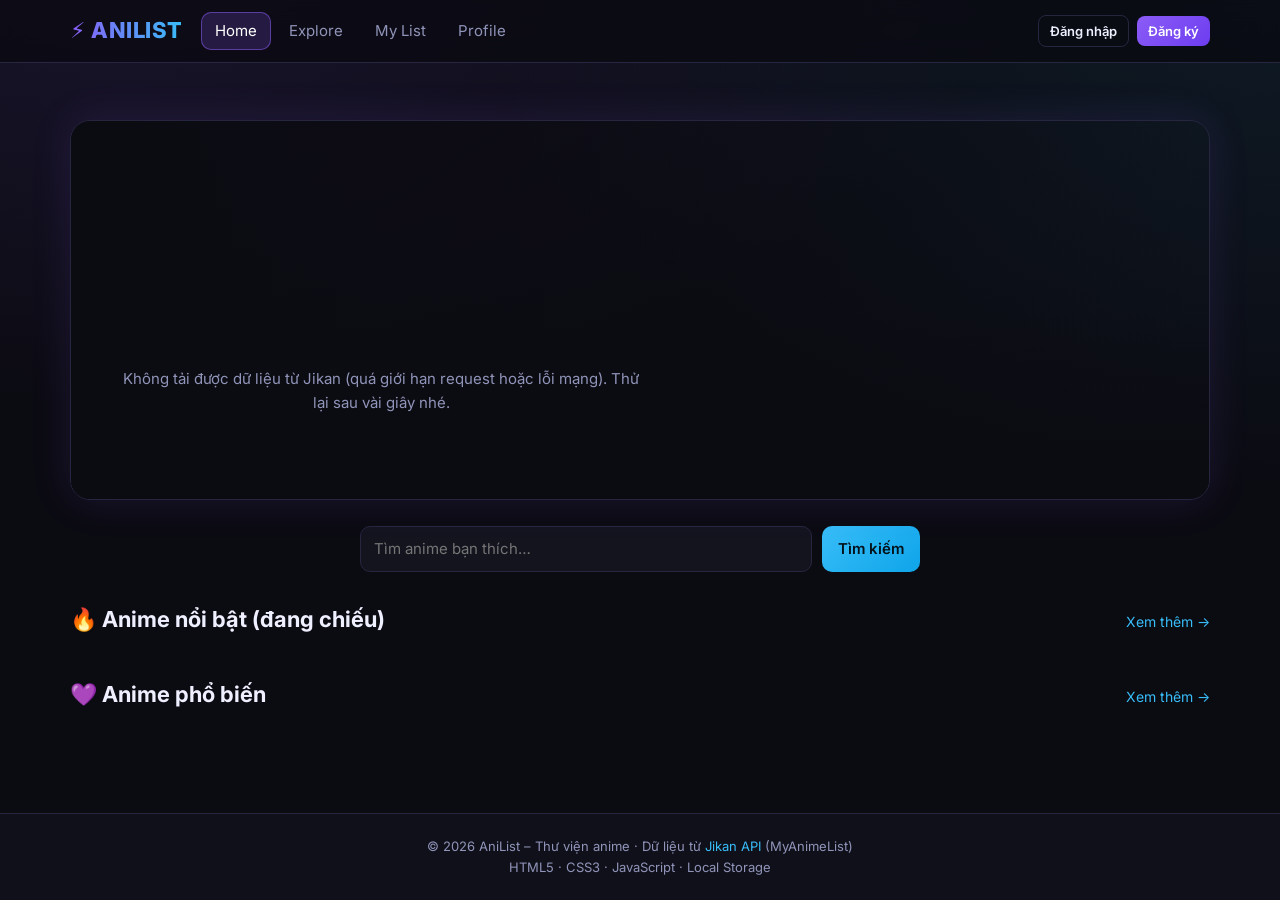
<file: index.html>
<!DOCTYPE html>
<html lang="vi">

<head>
    <meta charset="UTF-8">
    <meta name="viewport" content="width=device-width, initial-scale=1">
    <title>Home – AniList</title>
    <link rel="preconnect" href="https://fonts.googleapis.com">
    <link rel="preconnect" href="https://fonts.gstatic.com" crossorigin>
    <link href="https://fonts.googleapis.com/css2?family=Inter:wght@400;500;600;700;800&display=swap" rel="stylesheet">
    <link rel="stylesheet" href="style.css">
</head>

<body>
    <header id="hdr"></header>
    <main class="wrap">
        <section class="hero" id="hero">
            <div class="hero-in">
                <div class="msg">Đang tải…</div>
            </div>
        </section>
        <form class="qs" id="qs"><input id="q" placeholder="Tìm anime bạn thích…"><button class="btn cy">Tìm
                kiếm</button></form>
        <section class="sec">
            <div class="sec-h">
                <h2>🔥 Anime nổi bật (đang chiếu)</h2><a href="explore.html?status=airing">Xem thêm →</a>
            </div>
            <div id="feat"></div>
        </section>
        <section class="sec">
            <div class="sec-h">
                <h2>💜 Anime phổ biến</h2><a href="explore.html">Xem thêm →</a>
            </div>
            <div id="pop"></div>
        </section>
    </main>
    <footer id="ftr"></footer>
    <script src="common.js"></script>
    <script>
        shell('index.html');
        let hero = [], hi = 0, timer, feat = [], pop = [];
        const short = (s, n) => s.length > n ? s.slice(0, n).trim() + '…' : s;

        function showHero(i) {
            if (!hero.length) return;
            hi = i; const a = hero[i], inList = Data.list().some(x => x.malId === a.id);
            $('#hero').innerHTML = `<div class="hero-bg" style="background-image:url('${esc(a.big)}')"></div>
    <div class="hero-in"><span class="pill">🔥 Đang nổi bật</span><h1>${esc(a.title)}</h1>
    <div class="meta">★ ${a.score || 'N/A'} · ${a.eps || '?'} tập · ${esc(a.genres.slice(0, 3).join(', '))}</div>
    <p>${esc(short(a.synopsis, 210))}</p>
    <div class="hbtn"><a class="btn" href="details.html?id=${a.id}">Xem chi tiết</a>
    <button class="btn ghost" data-act="add" data-id="${a.id}" ${inList ? 'disabled' : ''}>${inList ? '✓ Đã thêm' : '+ My List'}</button></div></div>
    <div class="dots">${hero.map((_, k) => `<i class="${k === i ? 'on' : ''}" data-dot="${k}"></i>`).join('')}</div>`;
        }
        function render() {
            $('#feat').innerHTML = `<div class="grid">${feat.map(cardHTML).join('')}</div>`;
            $('#pop').innerHTML = pop.length ? `<div class="grid">${pop.map(cardHTML).join('')}</div>` : skel(6);
            showHero(hi);
        }
        document.addEventListener('click', e => {
            const d = e.target.closest('[data-dot]');
            if (d) { showHero(+d.dataset.dot); clearInterval(timer); timer = setInterval(() => showHero((hi + 1) % hero.length), 6500); }
        });
        cardActions(render);
        $('#qs').onsubmit = e => { e.preventDefault(); location.href = 'explore.html?q=' + encodeURIComponent($('#q').value.trim()); };

        (async () => {
            $('#feat').innerHTML = skel(6); $('#pop').innerHTML = skel(6);
            try {
                const j = await api('/top/anime?filter=airing&limit=12&sfw=true');
                feat = j.data.map(norm); hero = feat.slice(0, 5); render();
                timer = setInterval(() => showHero((hi + 1) % hero.length), 6500);
                const p = await api('/top/anime?filter=bypopularity&limit=12&sfw=true');
                pop = p.data.map(norm); render();
            } catch (e) { $('#hero').innerHTML = `<div class="hero-in">${errMsg}</div>`; $('#feat').innerHTML = $('#pop').innerHTML = ''; }
        })();
    </script>
</body>

</html>
</file>
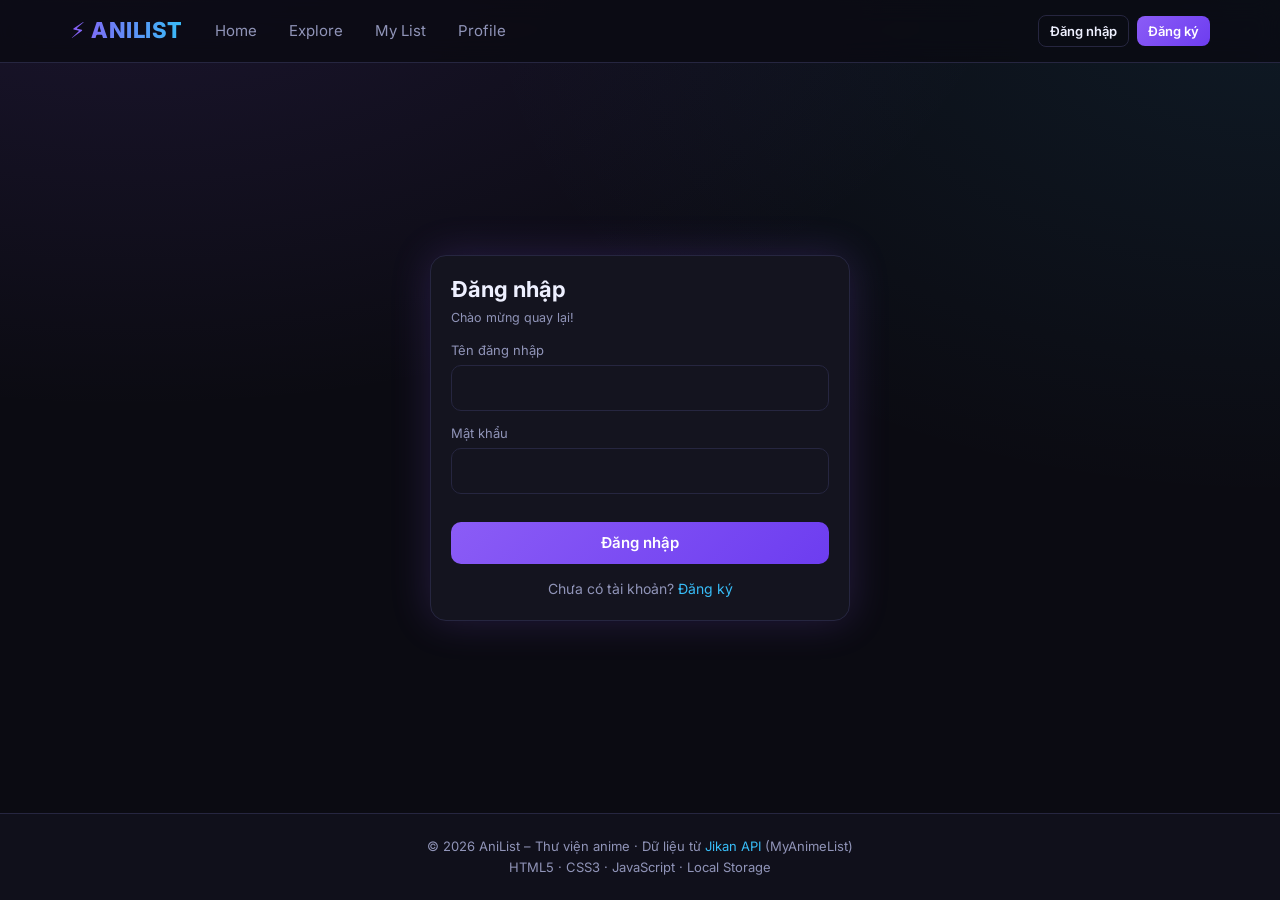
<file: login.html>
<!DOCTYPE html>
<html lang="vi">

<head>
    <meta charset="UTF-8">
    <meta name="viewport" content="width=device-width, initial-scale=1">
    <title>Đăng nhập – AniList</title>
    <link href="https://fonts.googleapis.com/css2?family=Inter:wght@400;500;600;700;800&display=swap" rel="stylesheet">
    <link rel="stylesheet" href="style.css">
</head>

<body>
    <header id="hdr"></header>
    <main class="wrap auth">
        <div class="box">
            <h2>Đăng nhập</h2>
            <div class="meta">Chào mừng quay lại!</div>
            <form id="f">
                <label>Tên đăng nhập</label><input id="u" autocomplete="username" required>
                <label>Mật khẩu</label><input id="p" type="password" autocomplete="current-password" required>

                <div class="err" id="err"></div>
                <button class="btn" style="width:100%">Đăng nhập</button>
            </form>
            <div class="alt">Chưa có tài khoản? <a href="register.html">Đăng ký</a></div>
        </div>
    </main>
    <footer id="ftr"></footer>
    <script src="common.js"></script>
    <script>
        shell('');
        if (Auth.cur()) location.href = 'index.html';
        $('#f').onsubmit = async e => {
            e.preventDefault();
            const u = $('#u').value.trim(), p = $('#p').value;
            try {
                await Auth.login(u, p);
                afterAuth();
            } catch (err) { $('#err').textContent = err; }
        };
    </script>
</body>

</html>
</file>
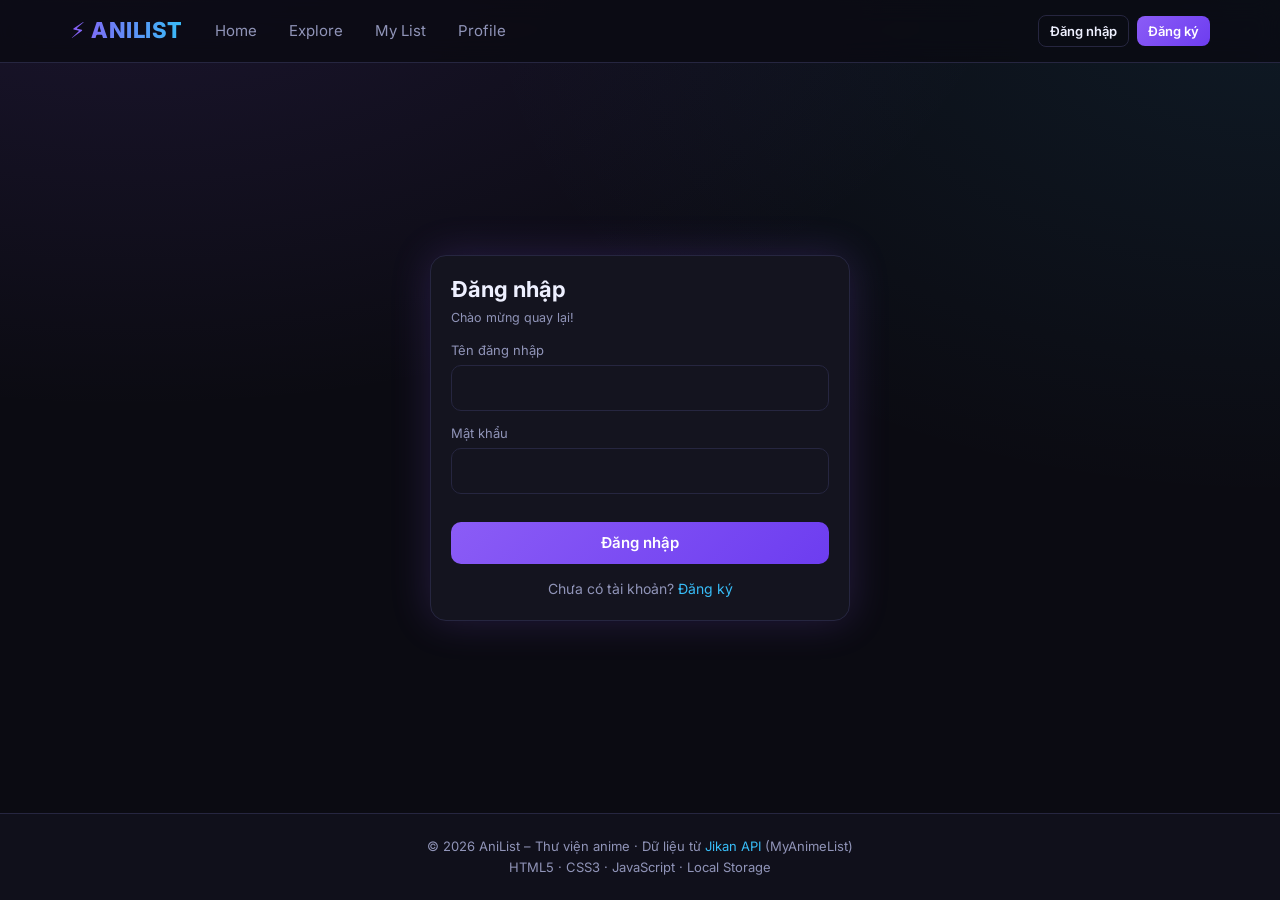
<file: mylist.html>
<!DOCTYPE html>
<html lang="vi">

<head>
    <meta charset="UTF-8">
    <meta name="viewport" content="width=device-width, initial-scale=1">
    <title>My List – AniList</title>
    <link href="https://fonts.googleapis.com/css2?family=Inter:wght@400;500;600;700;800&display=swap" rel="stylesheet">
    <link rel="stylesheet" href="style.css">
</head>

<body>
    <!-- html -->
    <header id="hdr"></header>
    <main class="wrap">
        <h2>📚 My List</h2>
        <div class="bar l"><input id="lq" placeholder="Lọc theo tên…"><button class="btn" id="addManual">+ Thêm
                anime</button></div>
        <div class="tabs" id="tabs"></div>
        <div id="res"></div>
    </main>
    <footer id="ftr"></footer>
    <script src="common.js"></script>
    <script>
        shell('mylist.html');
        if (requireLogin()) {
            let tab = '';
            const render = () => {
                const all = Data.list(), kw = $('#lq').value.trim().toLowerCase();
                $('#tabs').innerHTML = [['', 'All']].concat(Object.entries(ST)).map(([k, v]) =>
                    `<button data-tab="${k}" class="${tab === k ? 'on' : ''}">${v} (${k ? all.filter(x => x.status === k).length : all.length})</button>`).join('');
                const arr = all.filter(x => (!tab || x.status === tab) && x.title.toLowerCase().includes(kw));
                $('#res').innerHTML = arr.length ? `<div class="rows">${arr.map((x, i) => `
      <div class="row" style="animation-delay:${Math.min(i, 10) * 40}ms"><img src="${esc(x.img)}" alt="">
        <div><h3>${x.malId ? `<a href="details.html?id=${x.malId}">${esc(x.title)}</a>` : esc(x.title)}</h3>
          <span class="tag ${x.status}">${ST[x.status]}</span>
          <div class="meta">Đã xem ${x.watched}/${x.eps || '?'} tập · ${x.rating ? '⭐ ' + x.rating + '/10' : 'Chưa chấm điểm'}</div>
          <div class="prog"><i style="width:${x.eps ? Math.round(x.watched / x.eps * 100) : (x.status === 'completed' ? 100 : 0)}%"></i></div>
          ${x.note ? `<div class="meta">📝 ${esc(x.note)}</div><br>` : ''}
          <div class="acts r">
            ${x.status !== 'completed' ? `<button class="btn sm grn" data-act="done" data-uid="${x.uid}">✓ Completed</button>` : ''}
            <button class="btn sm ghost" data-act="edit" data-uid="${x.uid}">Sửa</button>
            <button class="btn sm red" data-act="del" data-uid="${x.uid}">Xoá</button>
          </div></div></div>`).join('')}</div>`
                    : '<div class="msg">Chưa có anime nào ở mục này. Thêm từ trang Explore hoặc bấm “+ Thêm anime”.</div>';
            };
            document.addEventListener('click', e => {
                const t = e.target.closest('[data-tab]'); if (t) { tab = t.dataset.tab; return render(); }
                const b = e.target.closest('[data-act]'); if (!b) return;
                const uid = b.dataset.uid, list = Data.list(), x = list.find(i => i.uid === uid);
                if (b.dataset.act === 'edit') openDlg(x, 'Sửa anime', render);
                if (b.dataset.act === 'del' && confirm('Xoá anime này khỏi My List?')) { Data.setList(list.filter(i => i.uid !== uid)); toast('Đã xoá'); render(); }
                if (b.dataset.act === 'done') { x.status = 'completed'; x.watched = x.eps || x.watched; Data.setList(list); toast('Đã đánh dấu hoàn thành ✓'); render(); }
            });
            $('#lq').oninput = render;
            $('#addManual').onclick = () => openDlg({ status: 'plan' }, 'Thêm anime mới', render);
            render();
        }
    </script>
</body>

</html>
</file>
<file: style.css>
:root {
    --bg: #0B0B12;
    --bg2: #10101b;
    --card: #14141f;
    --card2: #1a1a29;
    --bd: #262640;
    --tx: #eef0ff;
    --mut: #9094b8;
    --pu: #8B5CF6;
    --cy: #38BDF8;
    --no: #f43f5e;
    --ok: #22d3a0;
    --warn: #fbbf24;
    --glow: 0 0 18px #8B5CF655
}

* {
    box-sizing: border-box
}

html {
    color-scheme: dark;
    scroll-behavior: smooth
}

body {
    margin: 0;
    min-height: 100vh;
    display: grid;
    grid-template-rows: auto 1fr auto;
    color: var(--tx);
    font: 15px/1.6 Inter, Poppins, system-ui, -apple-system, "Segoe UI", sans-serif;
    background: radial-gradient(900px 500px at 10% -10%, #8B5CF622, transparent), radial-gradient(800px 500px at 100% 0, #38BDF815, transparent), var(--bg)
}

a {
    color: inherit;
    text-decoration: none
}

.wrap {
    width: min(1180px, 100%);
    margin: auto;
    padding: 0 20px
}

/* header / footer */
header {
    position: sticky;
    top: 0;
    z-index: 20;
    background: #0B0B12cc;
    backdrop-filter: blur(12px);
    border-bottom: 1px solid var(--bd)
}

.hd {
    display: grid;
    grid-template-columns: auto 1fr auto;
    gap: 18px;
    align-items: center;
    padding-top: 12px;
    padding-bottom: 12px
}

.logo {
    font-weight: 800;
    font-size: 22px;
    letter-spacing: .5px;
    background: linear-gradient(90deg, var(--pu), var(--cy));
    -webkit-background-clip: text;
    background-clip: text;
    color: transparent
}

header nav {
    display: flex;
    gap: 4px;
    flex-wrap: wrap
}

header nav a {
    padding: 7px 14px;
    border-radius: 10px;
    color: var(--mut);
    transition: .25s
}

header nav a:hover {
    color: var(--tx);
    background: #ffffff0d
}

header nav a.on {
    color: #fff;
    background: #8B5CF633;
    box-shadow: inset 0 0 0 1px #8B5CF688
}

.user {
    display: flex;
    gap: 8px;
    align-items: center
}

.av {
    width: 34px;
    height: 34px;
    border-radius: 50%;
    display: grid;
    place-items: center;
    font-weight: 700;
    background: linear-gradient(135deg, var(--pu), var(--cy));
    color: #fff
}

footer {
    border-top: 1px solid var(--bd);
    background: var(--bg2);
    padding: 22px 0;
    text-align: center;
    color: var(--mut);
    font-size: 13px
}

footer a {
    color: var(--cy)
}

main {
    padding-top: 22px;
    padding-bottom: 50px
}

h1,
h2,
h3 {
    line-height: 1.25
}

h2 {
    margin: 0 0 14px;
    font-size: 22px
}

/* buttons / inputs */
.btn {
    display: inline-block;
    background: linear-gradient(135deg, var(--pu), #6d3df0);
    color: #fff;
    border: 0;
    border-radius: 10px;
    padding: 9px 16px;
    font: inherit;
    font-weight: 600;
    cursor: pointer;
    text-align: center;
    transition: .25s
}

.btn:hover {
    transform: translateY(-2px);
    box-shadow: var(--glow)
}

.btn:disabled {
    opacity: .45;
    cursor: default;
    transform: none;
    box-shadow: none
}

.btn.ghost {
    background: transparent;
    border: 1px solid var(--bd);
    color: var(--tx)
}

.btn.ghost:hover {
    border-color: var(--cy);
    box-shadow: 0 0 14px #38BDF844
}

.btn.cy {
    background: linear-gradient(135deg, var(--cy), #0ea5e9);
    color: #04121c
}

.btn.red {
    background: var(--no)
}

.btn.grn {
    background: var(--ok);
    color: #04201a
}

.btn.sm {
    padding: 5px 11px;
    font-size: 13px;
    border-radius: 8px
}

input,
select,
textarea {
    width: 100%;
    min-width: 0;
    background: var(--card);
    color: var(--tx);
    border: 1px solid var(--bd);
    border-radius: 10px;
    padding: 10px 13px;
    font: inherit;
    transition: .2s
}

input:focus,
select:focus,
textarea:focus {
    outline: 0;
    border-color: var(--pu);
    box-shadow: 0 0 0 3px #8B5CF633
}

label {
    display: block;
    font-size: 13px;
    color: var(--mut);
    margin: 12px 0 4px
}

.bar {
    display: grid;
    grid-template-columns: 1fr 190px 190px auto;
    gap: 10px;
    margin-bottom: 18px
}

.bar.l {
    grid-template-columns: 1fr auto
}

/* hero */
.hero {
    position: relative;
    min-height: 380px;
    border-radius: 20px;
    overflow: hidden;
    border: 1px solid var(--bd);
    display: grid;
    align-items: end;
    box-shadow: 0 0 40px #8B5CF622;
    margin-bottom: 26px
}

.hero-bg {
    position: absolute;
    inset: 0;
    background-size: cover;
    background-position: center 25%;
    filter: blur(2px) brightness(.55);
    transform: scale(1.06);
    animation: zoom 8s ease-out both
}

.hero::after {
    content: "";
    position: absolute;
    inset: 0;
    background: linear-gradient(90deg, #0B0B12 5%, #0B0B12aa 45%, transparent), linear-gradient(0deg, #0B0B12, transparent 50%)
}

.hero-in {
    position: relative;
    z-index: 2;
    padding: 34px;
    max-width: 620px;
    animation: up .6s both
}

.hero h1 {
    margin: 8px 0;
    font-size: clamp(26px, 4vw, 40px)
}

.hero p {
    color: #c9ccea;
    margin: 8px 0 16px
}

.hbtn {
    display: flex;
    gap: 10px;
    flex-wrap: wrap
}

.dots {
    position: absolute;
    z-index: 3;
    right: 20px;
    bottom: 18px;
    display: flex;
    gap: 8px
}

.dots i {
    width: 10px;
    height: 10px;
    border-radius: 50%;
    background: #ffffff44;
    cursor: pointer;
    transition: .25s
}

.dots i.on {
    background: var(--cy);
    box-shadow: 0 0 10px var(--cy);
    width: 26px;
    border-radius: 6px
}

.pill {
    display: inline-block;
    font-size: 12px;
    padding: 3px 12px;
    border-radius: 99px;
    background: #8B5CF633;
    border: 1px solid #8B5CF688;
    color: #c4b0ff
}

.qs {
    display: grid;
    grid-template-columns: 1fr auto;
    gap: 10px;
    max-width: 560px;
    margin: 0 auto 34px
}

.sec-h {
    display: flex;
    justify-content: space-between;
    align-items: baseline
}

.sec-h a {
    color: var(--cy);
    font-size: 14px
}

.sec {
    margin-bottom: 34px
}

/* cards */
.grid {
    display: grid;
    grid-template-columns: repeat(auto-fill, minmax(176px, 1fr));
    gap: 16px
}

.card {
    background: var(--card);
    border: 1px solid var(--bd);
    border-radius: 14px;
    overflow: hidden;
    display: grid;
    grid-template-rows: auto 1fr;
    transition: .3s;
    animation: up .5s both;
    animation-delay: var(--d, 0ms)
}

.card:hover {
    transform: translateY(-6px);
    border-color: var(--pu);
    box-shadow: var(--glow), 0 12px 30px #0008
}

.poster {
    position: relative;
    display: block;
    overflow: hidden
}

.poster img {
    width: 100%;
    aspect-ratio: 2/3;
    object-fit: cover;
    display: block;
    background: var(--card2);
    transition: .5s
}

.card:hover .poster img {
    transform: scale(1.07)
}

.sc {
    position: absolute;
    top: 8px;
    right: 8px;
    background: #0B0B12cc;
    color: var(--warn);
    font-size: 12px;
    font-weight: 700;
    padding: 2px 8px;
    border-radius: 8px;
    border: 1px solid #fbbf2455
}

.card .b {
    padding: 11px;
    display: grid;
    gap: 7px;
    align-content: start
}

.card h3 {
    margin: 0;
    font-size: 14px;
    display: -webkit-box;
    -webkit-line-clamp: 2;
    -webkit-box-orient: vertical;
    overflow: hidden
}

.card h3:hover {
    color: var(--cy)
}

.meta {
    color: var(--mut);
    font-size: 12.5px
}

.acts {
    display: grid;
    grid-auto-flow: column;
    grid-auto-columns: 1fr;
    gap: 6px
}

.acts.r {
    grid-auto-columns: auto;
    justify-content: start
}

.fav.on {
    color: var(--no);
    border-color: var(--no);
    box-shadow: 0 0 12px #f43f5e44
}

.sk {
    aspect-ratio: 2/3;
    border-radius: 14px;
    background: linear-gradient(90deg, var(--card), var(--card2), var(--card));
    background-size: 200% 100%;
    animation: sh 1.2s infinite
}

.msg {
    text-align: center;
    color: var(--mut);
    padding: 50px 10px
}

.pager {
    display: grid;
    grid-template-columns: auto auto auto;
    justify-content: center;
    align-items: center;
    gap: 14px;
    margin-top: 24px
}

/* tags */
.tag {
    display: inline-block;
    font-size: 12px;
    padding: 2px 10px;
    border-radius: 99px;
    border: 1px solid var(--bd);
    background: var(--card2);
    margin: 0 6px 6px 0
}

.tag.watching {
    color: var(--cy);
    border-color: var(--cy)
}

.tag.completed {
    color: var(--ok);
    border-color: var(--ok)
}

.tag.plan {
    color: #c4b0ff;
    border-color: var(--pu)
}

.tag.hold {
    color: var(--warn);
    border-color: var(--warn)
}

/* my list */
.tabs {
    display: flex;
    gap: 8px;
    flex-wrap: wrap;
    margin-bottom: 14px
}

.tabs button {
    background: var(--card);
    color: var(--mut);
    border: 1px solid var(--bd);
    border-radius: 99px;
    padding: 6px 14px;
    font: inherit;
    cursor: pointer;
    transition: .25s
}

.tabs button:hover {
    color: var(--tx)
}

.tabs button.on {
    color: #fff;
    background: #8B5CF633;
    border-color: var(--pu);
    box-shadow: var(--glow)
}

.rows {
    display: grid;
    gap: 12px
}

.row {
    display: grid;
    grid-template-columns: 90px 1fr;
    gap: 16px;
    background: var(--card);
    border: 1px solid var(--bd);
    border-radius: 14px;
    padding: 12px;
    transition: .3s;
    animation: up .4s both
}

.row:hover {
    border-color: var(--cy);
    box-shadow: 0 0 20px #38BDF822
}

.row img {
    width: 90px;
    height: 130px;
    object-fit: cover;
    border-radius: 10px;
    background: var(--card2)
}

.row h3 {
    margin: 0 0 4px;
    font-size: 16px
}

.row h3:hover {
    color: var(--cy)
}

.prog {
    height: 6px;
    border-radius: 9px;
    background: var(--bd);
    overflow: hidden;
    margin: 6px 0 8px;
    max-width: 320px
}

.prog i {
    display: block;
    height: 100%;
    background: linear-gradient(90deg, var(--pu), var(--cy))
}

/* details */
.dt {
    display: grid;
    grid-template-columns: 280px 1fr;
    gap: 30px;
    animation: up .5s both
}

.dt img {
    width: 100%;
    border-radius: 16px;
    border: 1px solid var(--bd);
    box-shadow: var(--glow)
}

.dt h1 {
    margin: 0 0 6px;
    font-size: clamp(24px, 3.5vw, 34px)
}

.info {
    display: grid;
    grid-template-columns: repeat(auto-fit, minmax(130px, 1fr));
    gap: 10px;
    margin: 16px 0
}

.info div {
    background: var(--card);
    border: 1px solid var(--bd);
    border-radius: 12px;
    padding: 10px 12px
}

.info small {
    display: block;
    color: var(--mut);
    font-size: 12px
}

.info b {
    font-size: 16px
}

/* profile */
.pf {
    display: grid;
    grid-template-columns: auto 1fr auto;
    gap: 18px;
    align-items: center;
    background: var(--card);
    border: 1px solid var(--bd);
    border-radius: 18px;
    padding: 20px;
    margin-bottom: 22px
}

.pf .av {
    width: 70px;
    height: 70px;
    font-size: 28px
}

.stats {
    display: grid;
    grid-template-columns: repeat(auto-fit, minmax(150px, 1fr));
    gap: 12px;
    margin-bottom: 22px
}

.stat {
    background: var(--card);
    border: 1px solid var(--bd);
    border-radius: 14px;
    padding: 16px;
    transition: .3s
}

.stat:hover {
    border-color: var(--pu);
    transform: translateY(-3px)
}

.stat b {
    display: block;
    font-size: 30px;
    background: linear-gradient(90deg, var(--pu), var(--cy));
    -webkit-background-clip: text;
    background-clip: text;
    color: transparent
}

.stat span {
    color: var(--mut);
    font-size: 13px
}

.bars {
    display: grid;
    gap: 10px;
    background: var(--card);
    border: 1px solid var(--bd);
    border-radius: 14px;
    padding: 16px;
    margin-bottom: 22px
}

.bars div {
    display: grid;
    grid-template-columns: 110px 1fr 30px;
    gap: 10px;
    align-items: center;
    font-size: 13px
}

.bars i {
    display: block;
    height: 10px;
    border-radius: 9px;
    background: linear-gradient(90deg, var(--pu), var(--cy));
    width: var(--w);
    transition: width .8s;
    box-shadow: 0 0 10px #8B5CF688
}

.two {
    display: grid;
    grid-template-columns: 1fr 1fr;
    gap: 16px;
    margin-bottom: 26px
}

.box {
    background: var(--card);
    border: 1px solid var(--bd);
    border-radius: 16px;
    padding: 20px
}

/* auth */
.auth {
    display: grid;
    place-items: center;
    min-height: 60vh
}

.auth .box {
    width: min(420px, 100%);
    box-shadow: 0 0 40px #8B5CF633;
    animation: up .5s both
}

.auth h2 {
    margin-bottom: 4px
}

.err {
    color: var(--no);
    font-size: 13px;
    min-height: 20px;
    margin-top: 8px
}

.alt {
    text-align: center;
    margin-top: 14px;
    color: var(--mut);
    font-size: 14px
}

.alt a {
    color: var(--cy)
}

/* dialog / toast */
dialog {
    border: 1px solid var(--pu);
    border-radius: 16px;
    background: var(--card);
    color: var(--tx);
    width: min(430px, 92vw);
    padding: 22px;
    box-shadow: 0 0 40px #8B5CF655
}

dialog::backdrop {
    background: #000a;
    backdrop-filter: blur(3px)
}

dialog[open] {
    animation: up .3s both
}

.end {
    display: flex;
    gap: 8px;
    justify-content: flex-end;
    margin-top: 18px
}

.toast {
    position: fixed;
    left: 50%;
    bottom: 26px;
    transform: translateX(-50%);
    background: var(--card2);
    border: 1px solid var(--cy);
    color: var(--tx);
    padding: 10px 20px;
    border-radius: 12px;
    z-index: 99;
    box-shadow: 0 0 20px #38BDF844;
    animation: up .3s both
}

@keyframes up {
    from {
        opacity: 0;
        transform: translateY(14px)
    }

    to {
        opacity: 1;
        transform: none
    }
}

@keyframes sh {
    to {
        background-position: -200% 0
    }
}

@keyframes zoom {
    from {
        transform: scale(1.15)
    }

    to {
        transform: scale(1.06)
    }
}

/* tablet */
@media(max-width:960px) {
    .bar {
        grid-template-columns: 1fr 1fr
    }

    .bar .btn {
        grid-column: 1/-1
    }

    .dt {
        grid-template-columns: 220px 1fr
    }

    .two {
        grid-template-columns: 1fr
    }
}

/* mobile */
@media(max-width:640px) {
    .hd {
        grid-template-columns: 1fr;
        gap: 8px
    }

    header nav {
        overflow-x: auto;
        flex-wrap: nowrap
    }

    .bar,
    .bar.l {
        grid-template-columns: 1fr
    }

    .grid {
        grid-template-columns: repeat(auto-fill, minmax(140px, 1fr));
        gap: 12px
    }

    .hero {
        min-height: 420px
    }

    .hero-in {
        padding: 22px
    }

    .dt {
        grid-template-columns: 1fr
    }

    .dt img {
        max-width: 240px
    }

    .row {
        grid-template-columns: 70px 1fr
    }

    .row img {
        width: 70px;
        height: 100px
    }

    .pf {
        grid-template-columns: 1fr;
        justify-items: start
    }

    .bars div {
        grid-template-columns: 90px 1fr 24px
    }
}
</file>
